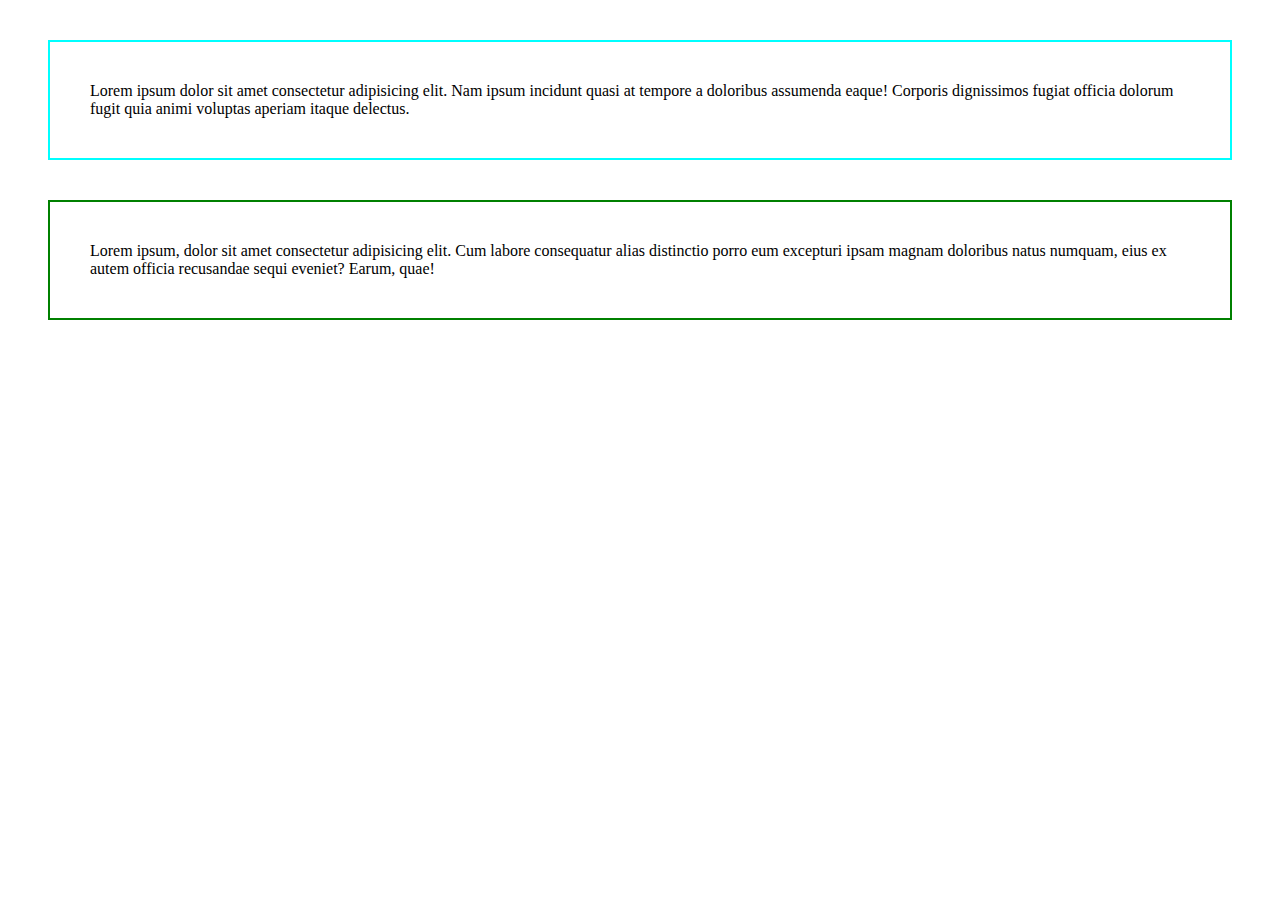
<file: CSS/meetFirst/index.html>
<!DOCTYPE html>
<html lang="en">

<head>
    <meta charset="UTF-8">
    <meta name="viewport" content="width=device-width, initial-scale=1.0">
    <title>Document</title>
    <!-- external format -->
    <link rel="stylesheet" href="style.css">
</head>
<!-- internal format -->
<!-- <style>
    div{
        border: 2px solid red;
    }
</style> -->

<body>
    <!-- inline format-->
    <!-- <div style="border: 2px solid red;"> 
        Lorem ipsum dolor sit amet consectetur adipisicing elit. Nam ipsum incidunt quasi at tempore a doloribus assumenda eaque! Corporis dignissimos fugiat officia dolorum fugit quia animi voluptas aperiam itaque delectus.
    </div> -->
    <div class="random">
        Lorem ipsum dolor sit amet consectetur adipisicing elit. Nam ipsum incidunt quasi at tempore a doloribus
        assumenda eaque! Corporis dignissimos fugiat officia dolorum fugit quia animi voluptas aperiam itaque delectus.
    </div>
    <div id="styles">Lorem ipsum, dolor sit amet consectetur adipisicing elit. Cum labore consequatur alias distinctio porro eum
        excepturi ipsam magnam doloribus natus numquam, eius ex autem officia recusandae sequi eveniet? Earum, quae!
    </div>
</body>

</html>
</file>
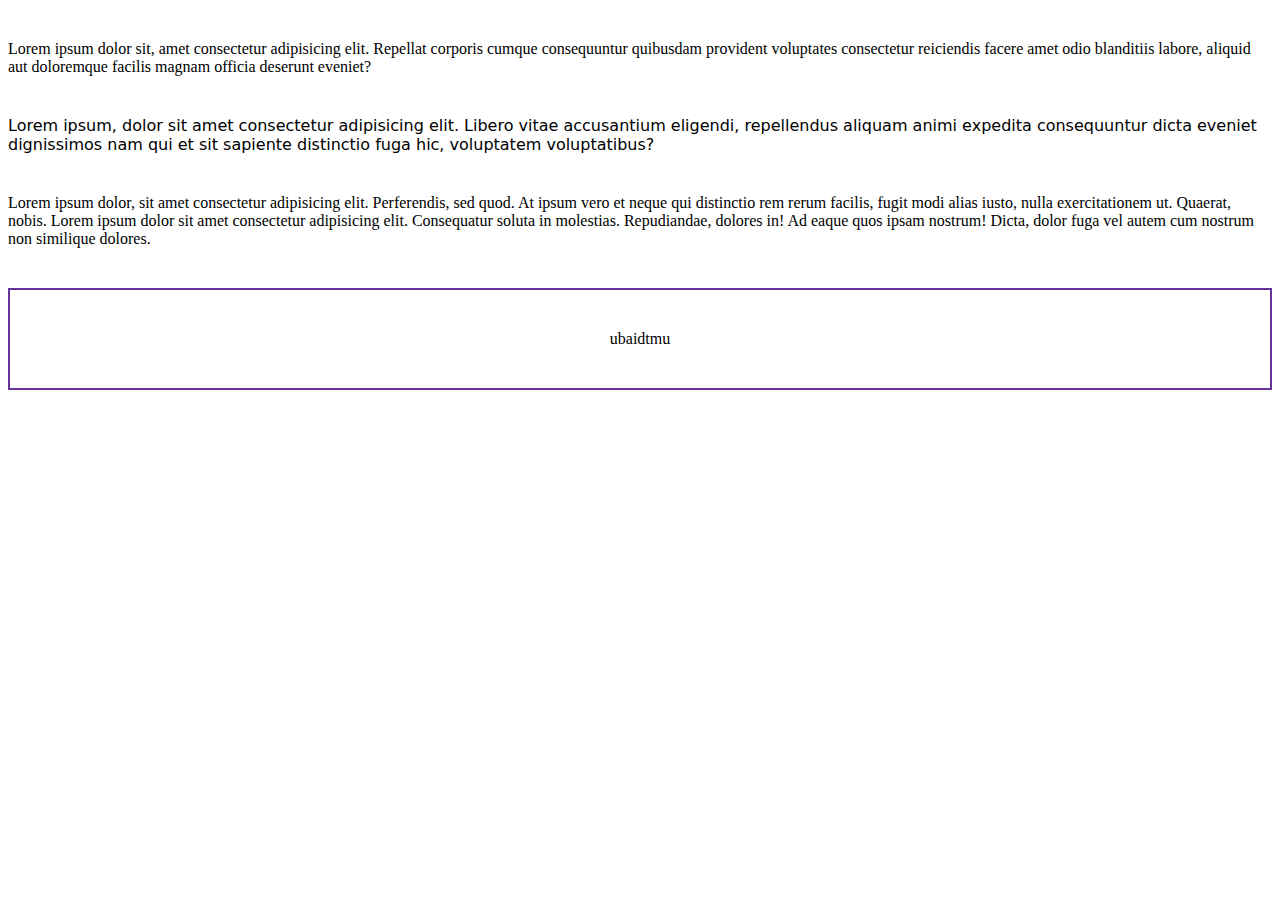
<file: CSS/meetSecond/index.html>
<!DOCTYPE html>
<html lang="en">

<head>
    <meta charset="UTF-8">
    <meta name="viewport" content="width=device-width, initial-scale=1.0">
    <title>Document</title>
</head>
<style>
    /* div {
        border: 2px solid red;
        width: 50%;
        height: 50%;
    } */

div{
    /* border: 2px solid red; */
    /* margin: 40px 0px; */
    margin: 40px 0px 40px 0px;
    /* display: inline; */
}
span{
    /* border: 2px solid red; */
    /* display: block; */
}

#new{
    color: purple;
    background-color:bisque;
    font-family: system-ui, -apple-system, BlinkMacSystemFont, 'Segoe UI', Roboto, Oxygen, Ubuntu, Cantarell, 'Open Sans', 'Helvetica Neue', sans-serif;
}

.cont{
    border: 2px solid rebeccapurple;
    display: flex;
    justify-content: center;
    align-items: center;
}
</style>

<body>
    <!-- <div class="ran" style="width: 400px; height: fit-content;">
        <div>
            Lorem, ipsum dolor sit amet consectetur adipisicing elit. Asperiores omnis voluptas cum velit dicta nihil
            inventore, a mollitia illum nemo, ullam, esse aut? Sunt ducimus dolorum doloremque aliquam tempore minus!
            Lorem ipsum dolor sit amet consectetur adipisicing elit. Sed ullam ab maxime, veritatis tempore natus quaerat quam nam a! Debitis eaque ad reiciendis, possimus veritatis minima modi vero eum illum.
            Ipsa delectus consequatur aut quasi accusantium accusamus minima dignissimos eius? Iusto, perspiciatis eligendi voluptatem quasi quisquam cum facere quibusdam quis voluptate iste facilis 
            Lorem ipsum dolor sit amet consectetur adipisicing elit. Accusantium beatae delectus molestias doloremque dignissimos, corrupti eius tenetur a molestiae facilis officia at? Ad, quos tenetur. Pariatur eveniet praesentium perferendis ex?
        </div>
    </div> -->


    <div class="div">Lorem ipsum dolor sit, amet consectetur adipisicing elit. Repellat corporis cumque consequuntur quibusdam provident voluptates consectetur reiciendis facere amet odio blanditiis labore, aliquid aut doloremque facilis magnam officia deserunt eveniet?</div>
    <div style="font-family: system-ui, -apple-system, BlinkMacSystemFont, 'Segoe UI', Roboto, Oxygen, Ubuntu, Cantarell, 'Open Sans', 'Helvetica Neue', sans-serif;">Lorem ipsum, dolor sit amet consectetur adipisicing elit. Libero vitae accusantium eligendi, repellendus aliquam animi expedita consequuntur dicta eveniet dignissimos nam qui et sit sapiente distinctio fuga hic, voluptatem voluptatibus?</div>

    <span class="span">Lorem ipsum dolor, sit amet consectetur adipisicing elit. Perferendis, sed quod. At ipsum vero et neque qui distinctio rem rerum facilis, fugit modi alias iusto, nulla exercitationem ut. Quaerat, nobis.</span>

    <span>Lorem ipsum dolor sit amet consectetur adipisicing elit. Consequatur soluta in molestias. Repudiandae, dolores in! Ad eaque quos ipsam nostrum! Dicta, dolor fuga vel autem cum nostrum non similique dolores.</span>


<!-- 
    <div class="container">
        <div>My name is <span id="new"><b>Ubaid</b></span></div>
    </div> -->
<div class="cont">
    <div>ubaid</div>
    <div>tmu</div>
</div>

</body>

</html>
</file>
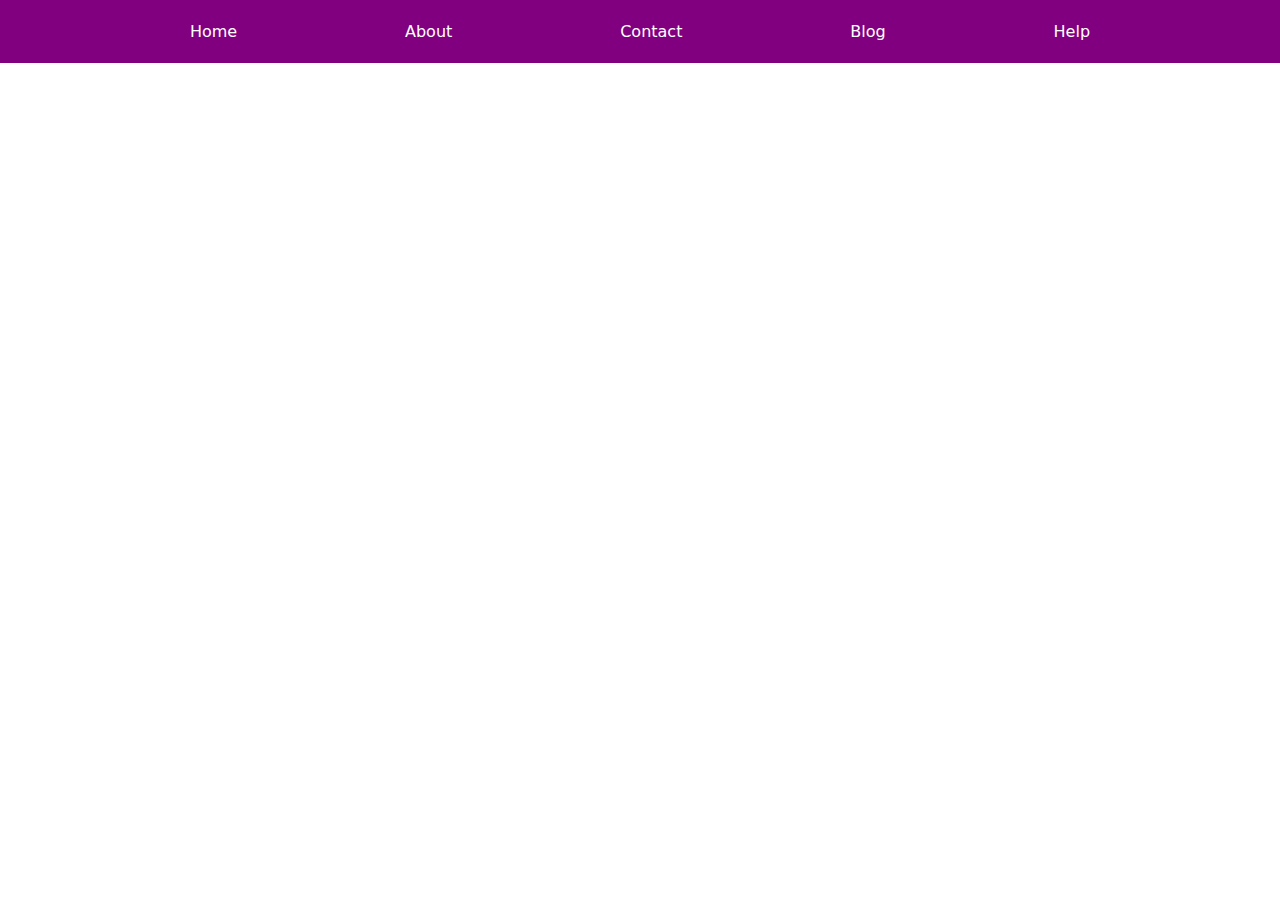
<file: CSS/meetThird/index.html>
<!DOCTYPE html>
<html lang="en">

<head>
    <meta charset="UTF-8">
    <meta name="viewport" content="width=device-width, initial-scale=1.0">
    <title>Document</title>
    <link rel="stylesheet" href="Navbar.css">
     <!-- <link rel="stylesheet" href="Position.css"> -->
</head>

<body>
    <!-- For Flex -->
    <!-- <div class="container">
        <div class="box">Box 1</div>
        <div class="box">Box 2</div>
        <div class="box">Box 3</div>
    </div> -->


    <!-- For list -->
    <!-- <div>Unorder list - </div>
    <ul>
        <li>One</li>
        <li>Two</li>
        <li>Three</li>
        <li>Four</li>
        <li>Five</li>
    </ul>

    <div>Order list - </div>
    <ol type="i">
        <li>One</li>
        <li>Two</li>
        <li>Three</li>
        <li>Four</li>
        <li>Five</li>
    </ol>


    <div>Defination List - </div>
    <dl>
        <dt>Heading First :</dt>
        <dd>Lorem ipsum dolor sit amet consectetur adipisicing elit. Cupiditate voluptatem cum labore rerum dignissimos quibusdam eveniet nisi dolorum maiores? Facilis ad earum eum nesciunt optio soluta, doloremque ullam minus aut.</dd>
        <dt>Heading Second : </dt>
        <dd>Lorem ipsum, dolor sit amet consectetur adipisicing elit. Maxime sapiente modi eum animi! Dolor, tempora sapiente ipsum fugiat, tempore sed incidunt quis quibusdam mollitia deleniti doloremque esse possimus atque exercitationem!
        Reiciendis esse, quibusdam dolor et atque vel ipsa quod at magni consequuntur dolores assumenda, voluptatem a facere eveniet perferendis quos. A dolor architecto alias id at minus. Recusandae, suscipit accusantium!</dd>
    </dl> -->


    <!-- For Positions  -->
    <!-- <div class="container">
        Lorem ipsum dolor sit amet consectetur, adipisicing elit. Perferendis rem harum porro nulla cumque, nisi assumenda? Repellat amet ipsum libero voluptas tempore nostrum incidunt voluptatum? Quo omnis officia eveniet. Adipisci.
    </div>
    <div class="subPart">Lorem ipsum dolor sit amet consectetur adipisicing elit. Consequuntur quis itaque provident voluptate fuga atque possimus eum assumenda maxime facilis totam fugiat porro delectus, non aspernatur beatae accusantium officia molestiae!
    Accusantium, ex expedita! Debitis omnis laborum maxime quas sint accusantium! Sunt, corrupti laudantium veniam necessitatibus aliquid amet suscipit eius iusto. Unde laudantium deleniti accusamus aut, omnis atque veniam. Unde, minima.
    Nesciunt laudantium saepe quo aliquam nostrum est sed voluptatibus similique enim exercitationem nemo dolor explicabo, porro recusandae dolores distinctio id debitis possimus illo, quos itaque unde rem eum! Non, nihil.
    Commodi, cumque dolorum. Aut ipsam, voluptate explicabo non nihil ullam quasi at necessitatibus similique officia repellendus rerum exercitationem? Repudiandae voluptatem molestiae sapiente? Libero dolor consequatur tenetur sunt vel nostrum maxime.
    Aliquam architecto aperiam laboriosam expedita voluptate, quidem veniam ducimus deserunt quam accusantium culpa, nostrum rem minima eligendi. Voluptates porro eos perferendis consequuntur totam, perspiciatis unde, possimus hic ratione fuga deserunt.
    Voluptatibus optio ipsam fugiat quod accusamus suscipit voluptate dolor est voluptatem, laboriosam repellendus, repudiandae, nobis dicta iure distinctio quis aliquid. Sunt autem enim ut eum maiores tenetur, vero impedit quam?
    Magni exercitationem asperiores provident deserunt quo inventore, aliquam delectus numquam adipisci. Eveniet ea velit nisi voluptatem, ut cumque obcaecati impedit. Magni repellat eveniet debitis necessitatibus cumque rerum quas sapiente sit.
    Molestias tempore odio vitae mollitia, saepe ab ullam dolores quod repellat, nulla accusamus. Dicta rem animi ex praesentium earum itaque blanditiis aliquam recusandae, libero maiores, totam molestiae fuga possimus distinctio?
    Pariatur, laudantium nesciunt. Illo culpa eum minus tempora assumenda possimus iste optio quam praesentium, et in repellat nulla error asperiores laboriosam obcaecati quos! Voluptas hic possimus, nihil repellat perferendis libero?
    Tenetur, eum ipsam nihil odio repellendus explicabo adipisci minus porro, impedit dolorem rerum pariatur ex repellat necessitatibus iure soluta dolores. Recusandae officia maxime animi obcaecati amet nobis perspiciatis aliquam veritatis!</div>
    <div class="ract">Demo</div> -->

    <!-- For Navbar -->
     <nav>
        <ul>
            <li>Home</li>
            <li>About</li>
            <li>Contact</li>
            <li>Blog</li>
            <li>Help</li>
        </ul>
     </nav>
</body>

</html>
</file>
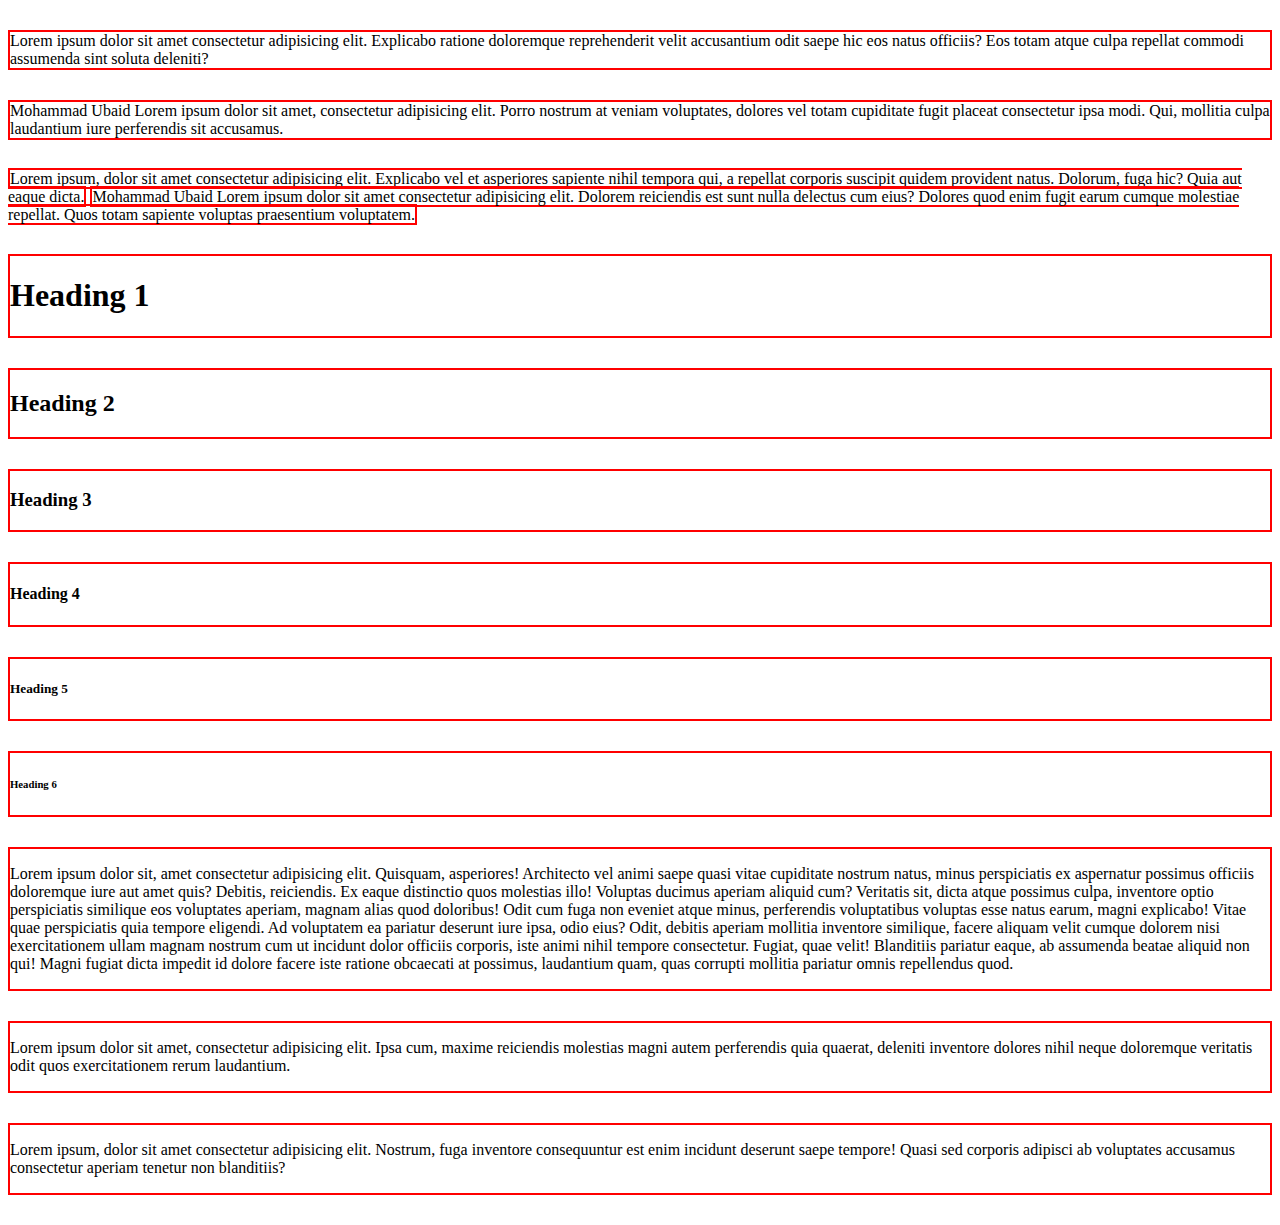
<file: HTML/meetFirst/index.html>
<!DOCTYPE html>
<html lang="en">

<head>
    <meta charset="UTF-8">
    <meta name="viewport" content="width=device-width, initial-scale=1.0">
    <title>Document</title>
    <style>
        div {
            border: 2px solid red;
            margin: 30px 0px;
        }

        span {
            border: 2px solid red;
        }
    </style>
</head>

<body>
    <div>Lorem ipsum dolor sit amet consectetur adipisicing elit. Explicabo ratione doloremque reprehenderit velit
        accusantium odit saepe hic eos natus officiis? Eos totam atque culpa repellat commodi assumenda sint soluta
        deleniti?</div>

    <div>Mohammad Ubaid Lorem ipsum dolor sit amet, consectetur adipisicing elit. Porro nostrum at veniam voluptates,
        dolores vel totam cupiditate fugit placeat consectetur ipsa modi. Qui, mollitia culpa laudantium iure
        perferendis sit accusamus.</div>

    <span>Lorem ipsum, dolor sit amet consectetur adipisicing elit. Explicabo vel et asperiores sapiente nihil tempora
        qui, a repellat corporis suscipit quidem provident natus. Dolorum, fuga hic? Quia aut eaque dicta.</span>

    <span>Mohammad Ubaid Lorem ipsum dolor sit amet consectetur adipisicing elit. Dolorem reiciendis est sunt nulla
        delectus cum eius? Dolores quod enim fugit earum cumque molestiae repellat. Quos totam sapiente voluptas
        praesentium voluptatem.</span>

    <div>
        <h1>Heading 1</h1>
    </div>
    <div>
        <h2>Heading 2</h2>
    </div>
    <div>
        <h3>Heading 3</h3>
    </div>
    <div>
        <h4>Heading 4</h4>
    </div>
    <div>
        <h5>Heading 5</h5>
    </div>
    <div>
        <h6>Heading 6</h6>
    </div>

    <div>
        <p>Lorem ipsum dolor sit, amet consectetur adipisicing elit. Quisquam, asperiores! Architecto vel animi saepe
            quasi
            vitae cupiditate nostrum natus, minus perspiciatis ex aspernatur possimus officiis doloremque iure aut amet
            quis?
            Debitis, reiciendis. Ex eaque distinctio quos molestias illo! Voluptas ducimus aperiam aliquid cum?
            Veritatis
            sit, dicta atque possimus culpa, inventore optio perspiciatis similique eos voluptates aperiam, magnam alias
            quod doloribus!
            Odit cum fuga non eveniet atque minus, perferendis voluptatibus voluptas esse natus earum, magni explicabo!
            Vitae quae perspiciatis quia tempore eligendi. Ad voluptatem ea pariatur deserunt iure ipsa, odio eius?
            Odit, debitis aperiam mollitia inventore similique, facere aliquam velit cumque dolorem nisi exercitationem
            ullam magnam nostrum cum ut incidunt dolor officiis corporis, iste animi nihil tempore consectetur. Fugiat,
            quae
            velit!
            Blanditiis pariatur eaque, ab assumenda beatae aliquid non qui! Magni fugiat dicta impedit id dolore facere
            iste
            ratione obcaecati at possimus, laudantium quam, quas corrupti mollitia pariatur omnis repellendus quod.</p>
    </div>

    <div>
        <p>Lorem ipsum dolor sit amet, consectetur adipisicing elit. Ipsa cum, maxime reiciendis molestias magni autem
            perferendis quia quaerat, deleniti inventore dolores nihil neque doloremque veritatis odit quos
            exercitationem
            rerum laudantium.</p>
    </div>
    <div>
        <p>Lorem ipsum, dolor sit amet consectetur adipisicing elit. Nostrum, fuga inventore consequuntur est enim
            incidunt
            deserunt saepe tempore! Quasi sed corporis adipisci ab voluptates accusamus consectetur aperiam tenetur non
            blanditiis?</p>
    </div>

    <!-- Bio Data -->
    <!-- My Bio -->
</body>

</html>
</file>
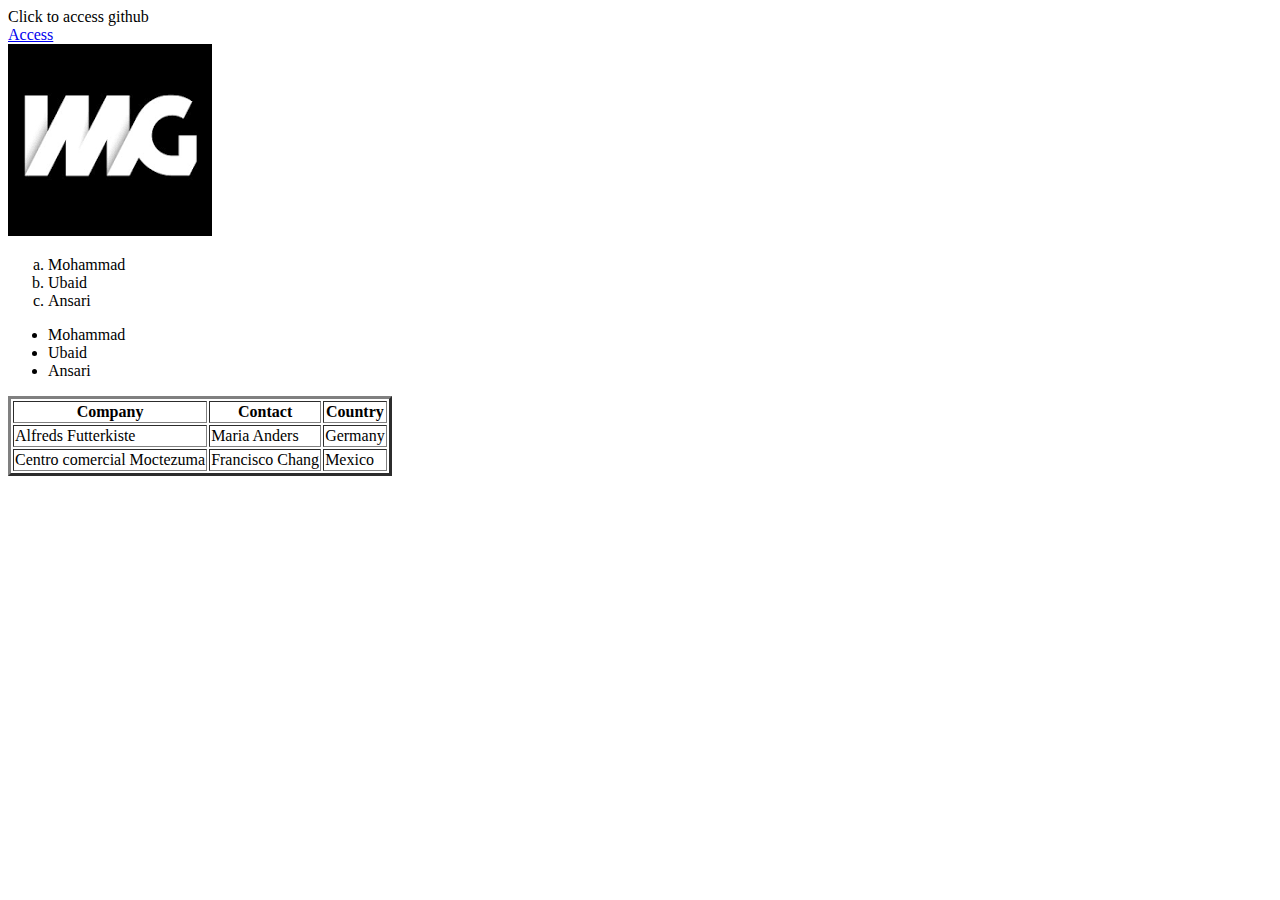
<file: HTML/meetSecond/index.html>
<!DOCTYPE html>
<html lang="en">

<head>
    <meta charset="UTF-8">
    <meta name="viewport" content="width=device-width, initial-scale=1.0">
    <title>Document</title>
</head>

<body>
    <!-- TO redirect another page -->
    <div>Click to access github</div>
    <a href="https://github.com/Codngwthubaid/Basics-Web-Dev">Access</a>

    <!-- Setup Image -->
    <div>
        <img src="[data-uri]"
            alt="wwc">
    </div>
    <!-- https://cwh-full-next-space.fra1.cdn.digitaloceanspaces.com/tutorial/html-definition-list-tutorial/definition-list-html.png -->

    <!-- List -->
    <ol type="a">
        <li>Mohammad</li>
        <li>Ubaid</li>
        <li>Ansari</li>
    </ol>

    <ul>
        <li>Mohammad</li>
        <li>Ubaid</li>
        <li>Ansari</li>
    </ul>

    <!-- Tables -->
    <table border="3">
        <thead>
            <tr>
                <th>Company</th>
                <th>Contact</th>
                <th>Country</th>
            </tr>
        </thead>
        <tr>
            <td>Alfreds Futterkiste</td>
            <td>Maria Anders</td>
            <td>Germany</td>
        </tr>
        <tr>
            <td>Centro comercial Moctezuma</td>
            <td>Francisco Chang</td>
            <td>Mexico</td>
        </tr>
    </table>


</body>

</html>
</file>
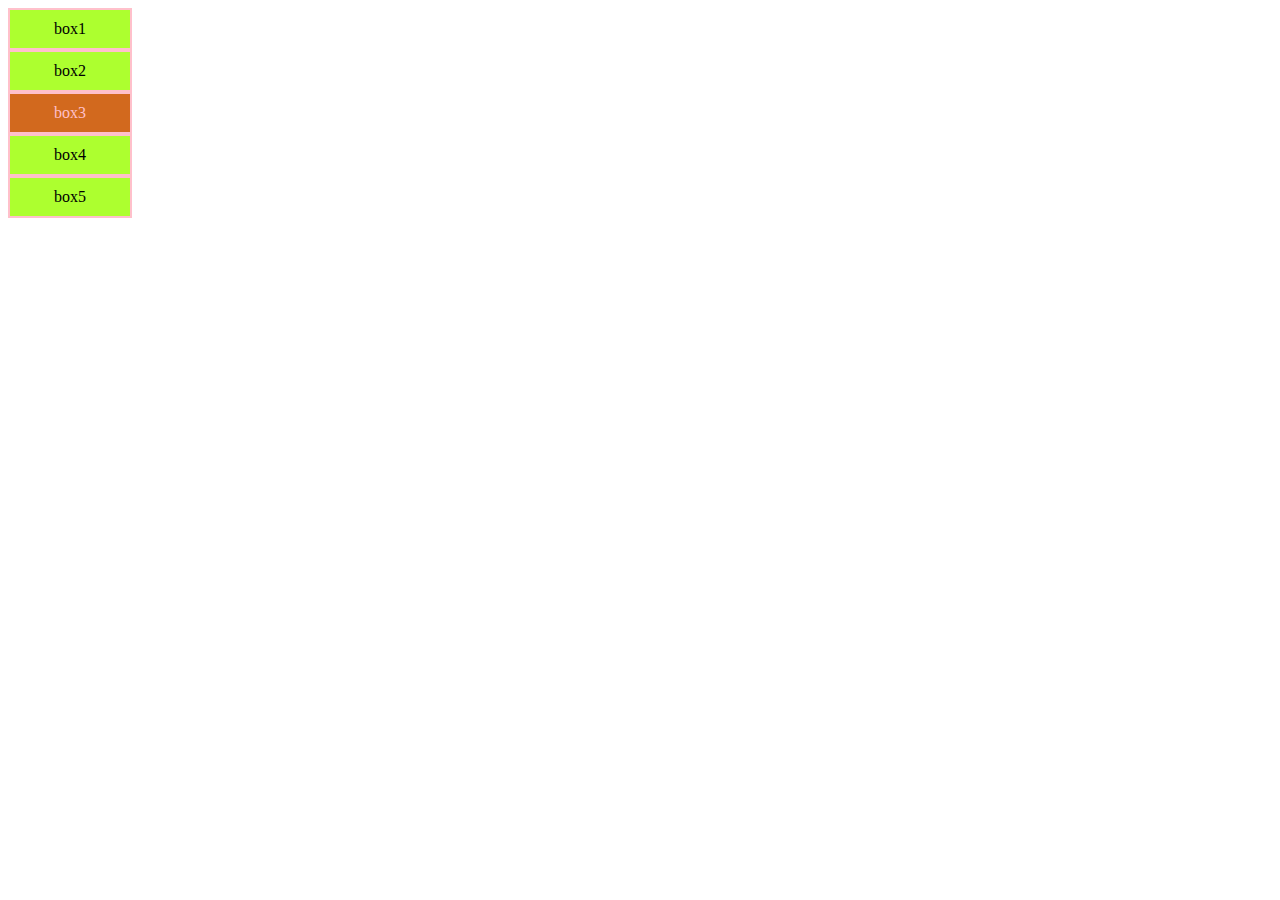
<file: HTML/meetThird/index.html>
<!DOCTYPE html>
<html lang="en">

<head>
    <meta charset="UTF-8">
    <meta name="viewport" content="width=device-width, initial-scale=1.0">
    <title>Document</title>
</head>
<style>
    .box {
        border: 2px solid pink;
        padding: 10px;
        background-color: greenyellow;
        width: 100px;
        text-align: center;
    }
    #box3 {
        background-color: chocolate;
        color: pink;
    }
</style>

<body>
    <!-- structure fromat of forms -->
    <!-- <main>
        <form action="">
            <div>
                <label for="name">
                    <input type="text" name="name" placeholder="Enter Name" id="name">
                </label>
            </div>
            <div>
                <label for="">
                    <input type="email" name="email" placeholder="Enter Email ">
                </label>
            </div>
            <div>
                <label for="">
                    <input type="password" name="password" placeholder="Enter Password ">
                </label>
            </div>
        </form>
    </main> -->

    <!-- Simplest format of forms -->
    <!-- <form action="">
        <div>
            <input type="text" placeholder="Enter Name">
        </div>
        <div>
            <input type="number" placeholder="Phone">
        </div>
        <div>
            <input type="email" placeholder="Enter Email">
        </div>
        <div>
            <input type="password" placeholder="Enter Password">
        </div>
    </form> -->

    <!-- <div>
        Lorem ipsum dolor sit amet, consectetur adipisicing elit. Ipsa perferendis repellat aut illum neque, corrupti quasi vero consequuntur perspiciatis enim dolore ducimus eos officiis. Molestiae numquam blanditiis animi dolore tempora.
    </div>
    <div>
        Lorem ipsum dolor sit, amet consectetur adipisicing elit. Vitae architecto saepe consectetur, dolores, illo cupiditate hic error facere facilis, quis maiores repellendus beatae consequuntur. Voluptatibus esse fugit suscipit eveniet ex.
    </div>

    <span>
        Lorem ipsum dolor sit amet, consectetur adipisicing elit. Reprehenderit officia ut dolorum quia? Qui nam earum ipsam. Saepe hic enim eum explicabo quisquam provident eaque nemo, vitae doloribus veritatis. Quisquam.
    </span>
    <span>
        Lorem ipsum dolor sit amet, consectetur adipisicing elit. Reprehenderit officia ut dolorum quia? Qui nam earum ipsam. Saepe hic enim eum explicabo quisquam provident eaque nemo, vitae doloribus veritatis. Quisquam.
    </span> -->

    <!-- <div>
        &lt;div&gt;
        &lt;span&gt;
        &lt;code&gt;
        &lt;form&gt;
    </div> -->

    <!-- <div>
        <video src="demo.mp4" width="500px" height="auto" controls=""></video>
    </div>
    <div>
        <audio src="demo.mp3" controls=""></audio>
    </div> -->

    <main>
        <div>
            <div class="box">box1</div>
            <div class="box">box2</div>
            <div class="box" id="box3">box3</div>
            <div class="box">box4</div>
            <div class="box">box5</div>
        </div>
    </main>


    
</body>

</html>
</file>
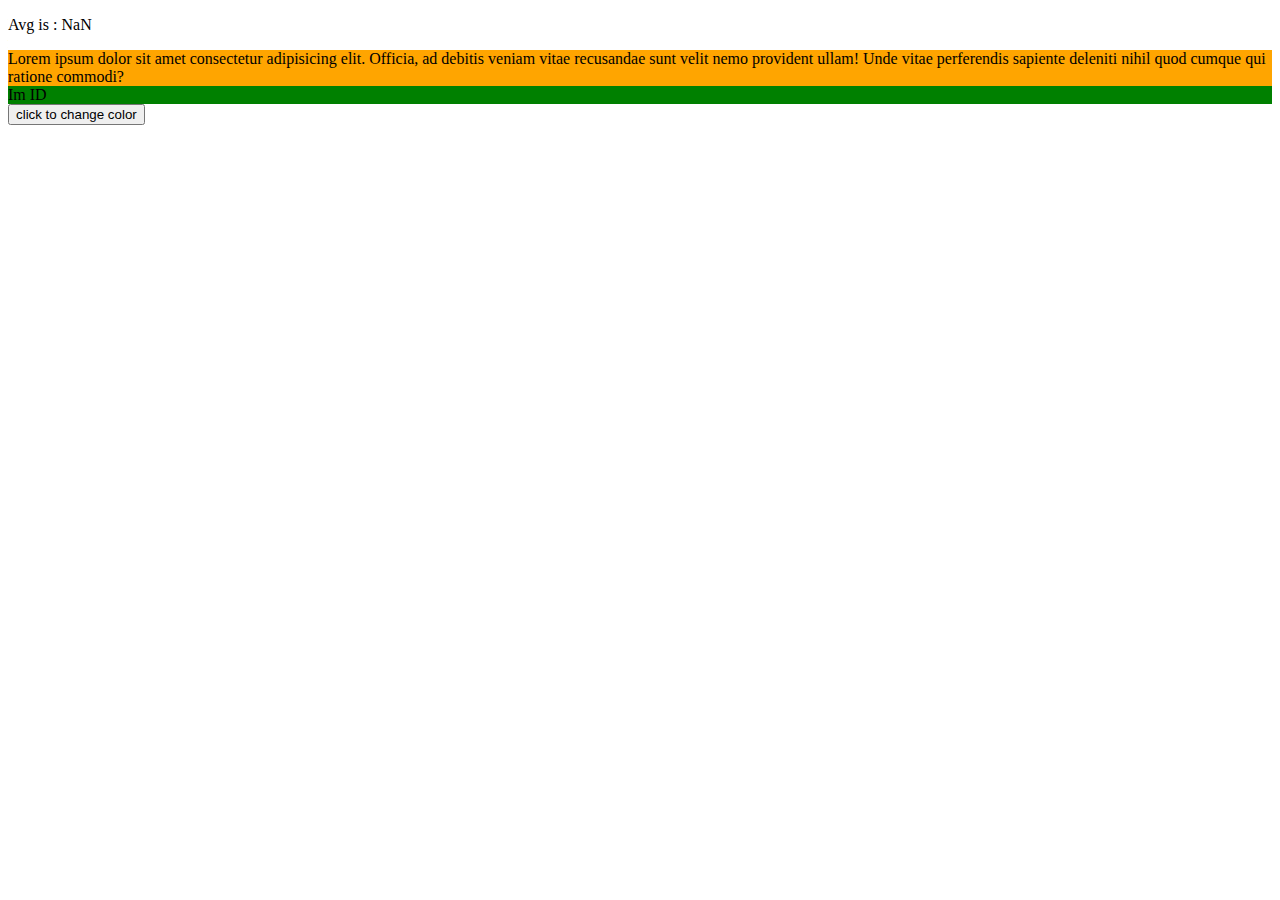
<file: JS/meetSecond/index.html>
<!DOCTYPE html>
<html lang="en">

<head>
    <meta charset="UTF-8">
    <meta name="viewport" content="width=device-width, initial-scale=1.0">
    <title>Document</title>
</head>

<body>
    <!-- Function -->
    <p class="avg"></p>

    <!-- DOM -->
    <div class="class">Lorem ipsum dolor sit amet consectetur adipisicing elit. Officia, ad debitis veniam vitae
        recusandae sunt velit nemo provident ullam! Unde vitae perferendis sapiente deleniti nihil quod cumque qui
        ratione commodi?
    </div>
    <div id="id">Im ID</div>

    <!-- Listeners -->
    <button id="btn" type="button">click to change color</button>
</body>
<script src="script.js"></script>

</html>
</file>
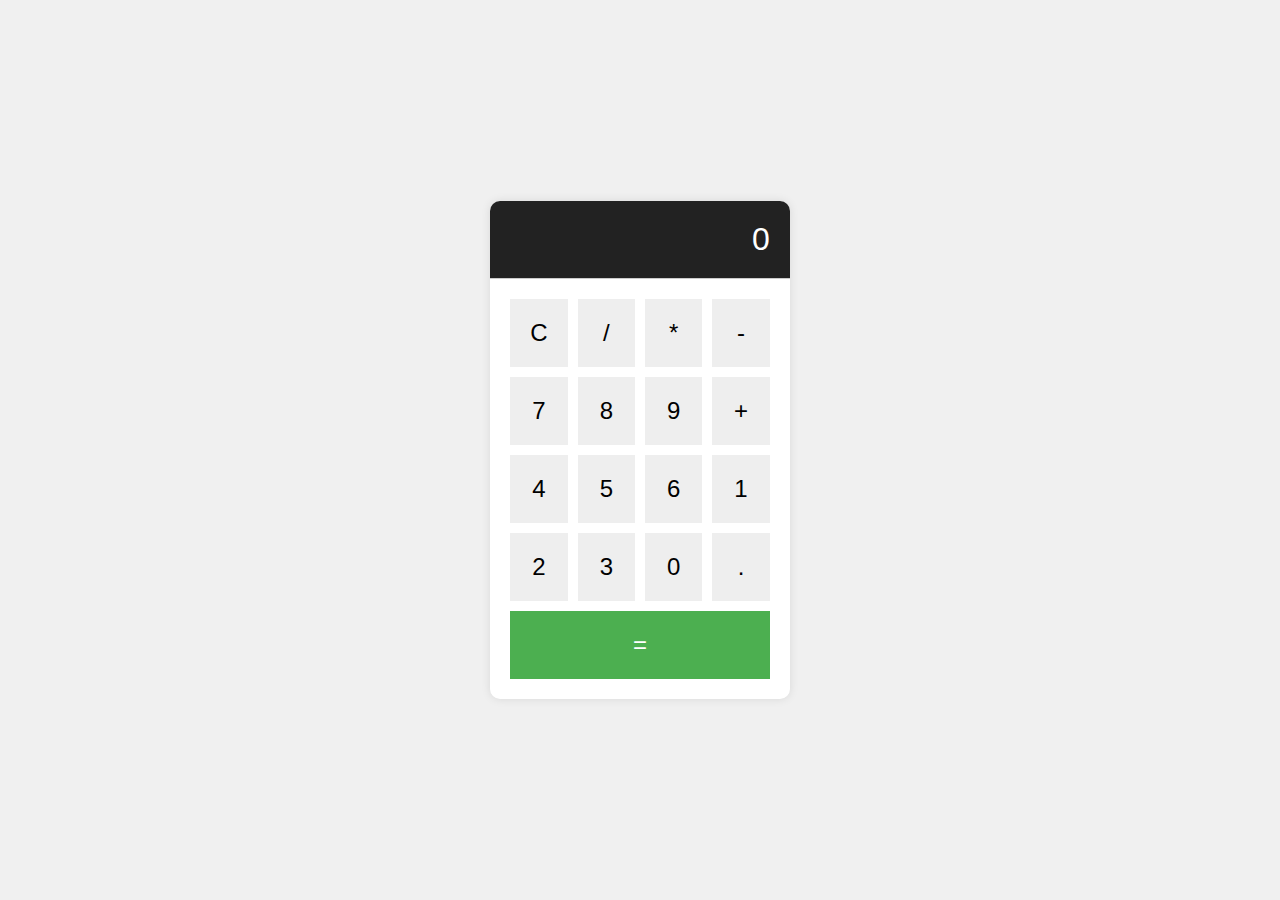
<file: JS/meetThird/index.html>
<!DOCTYPE html>
<html lang="en">
<head>
    <meta charset="UTF-8">
    <meta name="viewport" content="width=device-width, initial-scale=1.0">
    <title>Calculator</title>
    <link rel="stylesheet" href="style.css">
</head>
<body>
    <div class="calculator">
        <div class="display" id="display">0</div>
        <div class="buttons">
            <button onclick="clearDisplay()">C</button>
            <button onclick="appendToDisplay('/')">/</button>
            <button onclick="appendToDisplay('*')">*</button>
            <button onclick="appendToDisplay('-')">-</button>
            <button onclick="appendToDisplay('7')">7</button>
            <button onclick="appendToDisplay('8')">8</button>
            <button onclick="appendToDisplay('9')">9</button>
            <button onclick="appendToDisplay('+')">+</button>
            <button onclick="appendToDisplay('4')">4</button>
            <button onclick="appendToDisplay('5')">5</button>
            <button onclick="appendToDisplay('6')">6</button>
            <button onclick="appendToDisplay('1')">1</button>
            <button onclick="appendToDisplay('2')">2</button>
            <button onclick="appendToDisplay('3')">3</button>
            <button onclick="appendToDisplay('0')">0</button>
            <button onclick="appendToDisplay('.')">.</button>
            <button class="equals" onclick="calculate()">=</button>
        </div>
    </div>
</body>
<script src="script.js"></script>
</html>
</file>
<file: CSS/meetFirst/style.css>
.random {
    border: 2px solid aqua;
    padding: 40px;
    margin: 40px;
    /* padding: 40px 25px 40px 25px; */
    /* padding: 40px 25px; */

    /* padding: (top-bottom) (right-left); */
    /* padding: top right bottom left*/
    
    /* padding-top: 40px;
    padding-bottom: 80px;
    padding-right: 25px;
    padding-left: 10px; */
}

#styles {
    border: 2px solid green;
    margin: 40px;
    padding: 40px;
}
</file>
<file: CSS/meetThird/Navbar.css>
*{
    margin: 0;
    padding: 0;
}

ul{
    display: flex;
    border: 2px solid purple;
    background-color: purple;
    color: white;
    font-family: system-ui, -apple-system, BlinkMacSystemFont, 'Segoe UI', Roboto, Oxygen, Ubuntu, Cantarell, 'Open Sans', 'Helvetica Neue', sans-serif;
    justify-content: space-evenly;
    align-items: center;
    padding: 20px;
}

li{
    list-style-type: none;
}

li:hover{
    color: aqua;
    cursor: pointer;
    text-decoration: underline;
    text-decoration-color: aqua;
}
</file>
<file: CSS/meetThird/Position.css>
.container{
    border: 2px solid;
    background-color: aquamarine;
    font-family: system-ui, -apple-system, BlinkMacSystemFont, 'Segoe UI', Roboto, Oxygen, Ubuntu, Cantarell, 'Open Sans', 'Helvetica Neue', sans-serif;
    color: blueviolet;
    padding: 20px;
    position: fixed;
    z-index: 1;
}

.subPart{
    border: 2px solid;
    margin: 10px 0px;
    padding: 20px;
    position: relative;
    top: 120px;
    z-index: 0;
}

.ract{
    border: 2px solid;
    padding: 20px;
    width: fit-content;
    background-color: aquamarine;
    border-radius: 100%;
    z-index: 1;
    position: sticky;
    bottom: 10px;
    left: 100px;
}
</file>
<file: JS/meetThird/style.css>
body {
    display: flex;
    justify-content: center;
    align-items: center;
    height: 100vh;
    background-color: #f0f0f0;
    margin: 0;
    font-family: Arial, sans-serif;
}

.calculator {
    background-color: #fff;
    border-radius: 10px;
    box-shadow: 0 0 10px rgba(0, 0, 0, 0.1);
    overflow: hidden;
}

.display {
    background-color: #222;
    color: #fff;
    text-align: right;
    padding: 20px;
    font-size: 2em;
    border-bottom: 1px solid #ccc;
}

.buttons {
    display: grid;
    grid-template-columns: repeat(4, 1fr);
    gap: 10px;
    padding: 20px;
}

button {
    background-color: #eee;
    border: none;
    padding: 20px;
    font-size: 1.5em;
    cursor: pointer;
    transition: background-color 0.3s;
}

button:hover {
    background-color: #ddd;
}

.equals {
    grid-column: span 4;
    background-color: #4caf50;
    color: #fff;
}

.equals:hover {
    background-color: #45a049;
}
</file>
